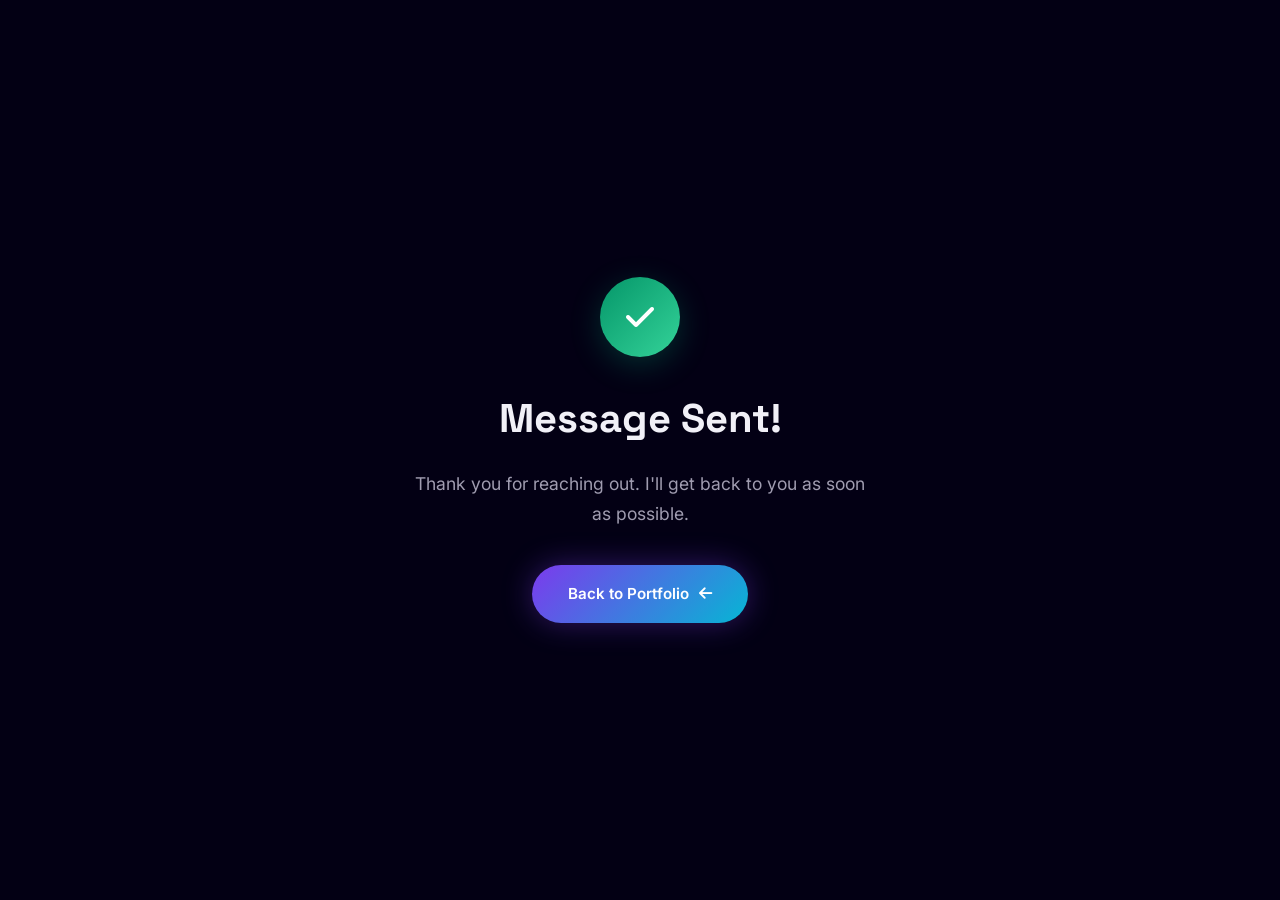
<file: thanks.html>
<!DOCTYPE html>
<html lang="en">
<head>
    <meta charset="UTF-8">
    <meta name="viewport" content="width=device-width, initial-scale=1.0">
    <title>Message Sent | Talha Khan</title>
    <link rel="stylesheet" href="style.css">
    <link href="https://fonts.googleapis.com/css2?family=Space+Grotesk:wght@300;400;500;600;700&family=Inter:wght@300;400;500;600;700;800&display=swap" rel="stylesheet">
    <link rel="stylesheet" href="https://cdnjs.cloudflare.com/ajax/libs/font-awesome/6.5.1/css/all.min.css">
</head>
<body>
    <div style="min-height:100vh;display:flex;align-items:center;justify-content:center;text-align:center;padding:40px;">
        <div>
            <div style="width:80px;height:80px;border-radius:50%;background:linear-gradient(135deg,#059669,#34D399);display:inline-flex;align-items:center;justify-content:center;margin-bottom:28px;box-shadow:0 8px 30px rgba(5,150,105,0.3);">
                <i class="fas fa-check" style="font-size:2rem;color:#fff;"></i>
            </div>
            <h1 style="font-family:'Space Grotesk',sans-serif;font-size:2.5rem;margin-bottom:16px;">Message Sent!</h1>
            <p style="color:var(--text-muted);font-size:1.1rem;max-width:450px;margin:0 auto 36px;">Thank you for reaching out. I'll get back to you as soon as possible.</p>
            <a href="index.html" class="btn btn-primary">
                <span>Back to Portfolio</span>
                <i class="fas fa-arrow-left"></i>
            </a>
        </div>
    </div>
</body>
</html>
</file>
<file: style.css>
/* ===== Variables & Reset ===== */
:root {
    --primary: #7C3AED;
    --primary-light: #A78BFA;
    --primary-glow: rgba(124, 58, 237, 0.4);
    --accent: #06B6D4;
    --accent-light: #67E8F9;
    --bg: #030014;
    --bg-2: #0A0520;
    --surface: #130D2E;
    --surface-2: #1A1040;
    --text: #F1F0F7;
    --text-muted: #A09CB0;
    --text-dim: #6C6880;
    --border: rgba(124, 58, 237, 0.15);
    --border-hover: rgba(124, 58, 237, 0.4);
    --gradient: linear-gradient(135deg, #7C3AED, #06B6D4);
    --gradient-text: linear-gradient(135deg, #A78BFA, #67E8F9);
    --gradient-card: linear-gradient(145deg, rgba(124, 58, 237, 0.08), rgba(6, 182, 212, 0.05));
    --radius: 16px;
    --radius-sm: 10px;
    --transition: 0.4s cubic-bezier(0.16, 1, 0.3, 1);
}

*, *::before, *::after {
    margin: 0;
    padding: 0;
    box-sizing: border-box;
}

html {
    scroll-behavior: smooth;
    scroll-padding-top: 80px;
}

body {
    font-family: 'Inter', -apple-system, sans-serif;
    background: var(--bg);
    color: var(--text);
    line-height: 1.7;
    overflow-x: hidden;
}

::selection {
    background: var(--primary);
    color: #fff;
}

a { text-decoration: none; color: inherit; transition: color var(--transition); }
img { max-width: 100%; display: block; }

.container {
    max-width: 1240px;
    margin: 0 auto;
    padding: 0 28px;
}

.highlight {
    background: var(--gradient-text);
    -webkit-background-clip: text;
    -webkit-text-fill-color: transparent;
    background-clip: text;
}

/* ===== Cursor Glow ===== */
.cursor-glow {
    position: fixed;
    width: 600px;
    height: 600px;
    background: radial-gradient(circle, rgba(124, 58, 237, 0.06) 0%, transparent 70%);
    border-radius: 50%;
    pointer-events: none;
    z-index: 0;
    transform: translate(-50%, -50%);
    transition: opacity 0.3s;
}

/* ===== Buttons ===== */
.btn {
    display: inline-flex;
    align-items: center;
    gap: 10px;
    padding: 16px 36px;
    border-radius: 60px;
    font-weight: 600;
    font-size: 0.95rem;
    cursor: pointer;
    border: none;
    font-family: inherit;
    transition: all var(--transition);
    position: relative;
    overflow: hidden;
}

.btn-primary {
    background: var(--gradient);
    color: #fff;
    box-shadow: 0 0 30px var(--primary-glow), 0 4px 15px rgba(0, 0, 0, 0.3);
}

.btn-primary:hover {
    transform: translateY(-3px);
    box-shadow: 0 0 50px var(--primary-glow), 0 8px 25px rgba(0, 0, 0, 0.4);
}

.btn-glass {
    background: rgba(255, 255, 255, 0.05);
    color: var(--text);
    border: 1px solid var(--border);
    backdrop-filter: blur(10px);
}

.btn-glass:hover {
    background: rgba(255, 255, 255, 0.1);
    border-color: var(--border-hover);
    transform: translateY(-3px);
}

.btn-full { width: 100%; justify-content: center; }

.btn-nav-cv {
    display: inline-flex;
    align-items: center;
    gap: 8px;
    padding: 10px 22px;
    border-radius: 60px;
    font-weight: 600;
    font-size: 0.85rem;
    background: var(--gradient);
    color: #fff;
    transition: all var(--transition);
}

.btn-nav-cv:hover { transform: translateY(-2px); box-shadow: 0 0 20px var(--primary-glow); }

/* ===== Navigation ===== */
.navbar {
    position: fixed;
    top: 0;
    left: 0;
    right: 0;
    z-index: 1000;
    padding: 18px 0;
    transition: all var(--transition);
}

.navbar.scrolled {
    background: rgba(3, 0, 20, 0.85);
    backdrop-filter: blur(24px) saturate(1.4);
    border-bottom: 1px solid var(--border);
    padding: 12px 0;
}

.nav-container {
    max-width: 1240px;
    margin: 0 auto;
    padding: 0 28px;
    display: flex;
    align-items: center;
    justify-content: space-between;
}

.nav-logo {
    font-family: 'Space Grotesk', sans-serif;
    font-size: 1.5rem;
    font-weight: 700;
    color: var(--text);
    display: inline-flex;
    align-items: center;
}

.logo-icon {
    display: inline-flex;
    align-items: center;
    justify-content: center;
    width: 44px;
    height: 44px;
    background: var(--gradient);
    border-radius: 12px;
    font-size: 1.1rem;
    font-weight: 800;
    color: #fff;
    letter-spacing: -0.5px;
    transition: all var(--transition);
    box-shadow: 0 0 20px var(--primary-glow);
}

.nav-logo:hover .logo-icon {
    transform: rotate(-5deg) scale(1.05);
    box-shadow: 0 0 30px var(--primary-glow);
}

.nav-links {
    display: flex;
    list-style: none;
    gap: 6px;
}

.nav-links a {
    color: var(--text-muted);
    padding: 10px 20px;
    border-radius: 60px;
    font-size: 0.88rem;
    font-weight: 500;
    transition: all var(--transition);
}

.nav-links a:hover,
.nav-links a.active {
    color: var(--text);
    background: rgba(124, 58, 237, 0.12);
}

.nav-toggle {
    display: none;
    flex-direction: column;
    gap: 5px;
    background: none;
    border: none;
    cursor: pointer;
    padding: 6px;
    z-index: 1001;
}

.nav-toggle span {
    width: 24px;
    height: 2px;
    background: var(--text);
    border-radius: 2px;
    transition: all var(--transition);
}

.nav-toggle.active span:nth-child(1) { transform: rotate(45deg) translate(5px, 5px); }
.nav-toggle.active span:nth-child(2) { opacity: 0; }
.nav-toggle.active span:nth-child(3) { transform: rotate(-45deg) translate(5px, -5px); }

/* ===== Hero ===== */
.hero {
    min-height: 100vh;
    display: flex;
    align-items: center;
    position: relative;
    padding: 120px 0 80px;
    overflow: hidden;
}

.hero-grid-bg {
    position: absolute;
    inset: 0;
    background-image:
        linear-gradient(rgba(124, 58, 237, 0.03) 1px, transparent 1px),
        linear-gradient(90deg, rgba(124, 58, 237, 0.03) 1px, transparent 1px);
    background-size: 60px 60px;
    mask-image: radial-gradient(ellipse 70% 60% at 50% 50%, black 30%, transparent 100%);
    -webkit-mask-image: radial-gradient(ellipse 70% 60% at 50% 50%, black 30%, transparent 100%);
}

.hero-particles {
    position: absolute;
    inset: 0;
    overflow: hidden;
}

.particle {
    position: absolute;
    border-radius: 50%;
    pointer-events: none;
    animation: particleFloat linear infinite;
}

@keyframes particleFloat {
    0% { transform: translateY(100vh) scale(0); opacity: 0; }
    10% { opacity: 1; }
    90% { opacity: 1; }
    100% { transform: translateY(-10vh) scale(1); opacity: 0; }
}

/* Hero split layout */
.hero-split {
    display: grid;
    grid-template-columns: 1.1fr 0.9fr;
    gap: 60px;
    align-items: center;
    position: relative;
    z-index: 1;
}

.hero-content { position: relative; z-index: 1; }

/* Hero image */
.hero-image {
    position: relative;
    display: flex;
    align-items: center;
    justify-content: center;
    animation: fadeInUp 1s ease 0.6s both;
}

.hero-image-wrapper {
    position: relative;
    width: 380px;
    height: 380px;
    display: flex;
    align-items: center;
    justify-content: center;
}

.hero-photo {
    width: 320px;
    height: 320px;
    border-radius: 50%;
    object-fit: cover;
    object-position: top;
    position: relative;
    z-index: 2;
    border: 4px solid rgba(124, 58, 237, 0.3);
    box-shadow: 0 20px 60px rgba(0, 0, 0, 0.3);
}

.hero-image-glow {
    position: absolute;
    width: 350px;
    height: 350px;
    border-radius: 50%;
    background: var(--gradient);
    opacity: 0.15;
    filter: blur(40px);
    animation: pulseGlow 4s ease-in-out infinite;
}

@keyframes pulseGlow {
    0%, 100% { transform: scale(1); opacity: 0.15; }
    50% { transform: scale(1.1); opacity: 0.25; }
}

.hero-image-ring {
    position: absolute;
    width: 370px;
    height: 370px;
    border-radius: 50%;
    border: 1px dashed rgba(124, 58, 237, 0.2);
    animation: spinSlow 25s linear infinite;
}

.hero-image-ring.ring-2 {
    width: 420px;
    height: 420px;
    border-color: rgba(6, 182, 212, 0.12);
    animation-direction: reverse;
    animation-duration: 35s;
}

@keyframes spinSlow {
    from { transform: rotate(0deg); }
    to { transform: rotate(360deg); }
}

/* Floating tech badges */
.float-badge {
    position: absolute;
    width: 48px;
    height: 48px;
    border-radius: 14px;
    background: var(--surface);
    border: 1px solid var(--border);
    display: flex;
    align-items: center;
    justify-content: center;
    font-size: 1.3rem;
    color: var(--primary-light);
    z-index: 3;
    box-shadow: 0 8px 25px rgba(0, 0, 0, 0.2);
    animation: floatBadge 3s ease-in-out infinite;
}

.fb-1 { top: 10%; right: 5%; animation-delay: 0s; color: #61DAFB; }
.fb-2 { bottom: 15%; right: 0%; animation-delay: 0.5s; color: #3776AB; }
.fb-3 { top: 5%; left: 10%; animation-delay: 1s; color: #ED8B00; }
.fb-4 { bottom: 10%; left: 5%; animation-delay: 1.5s; color: #339933; }

@keyframes floatBadge {
    0%, 100% { transform: translateY(0); }
    50% { transform: translateY(-10px); }
}

.hero-badge {
    display: inline-flex;
    align-items: center;
    gap: 10px;
    padding: 10px 24px;
    background: rgba(124, 58, 237, 0.1);
    border: 1px solid var(--border);
    border-radius: 60px;
    font-size: 0.85rem;
    color: var(--primary-light);
    margin-bottom: 40px;
    animation: fadeInUp 0.8s ease;
}

.badge-dot {
    width: 8px;
    height: 8px;
    background: #34D399;
    border-radius: 50%;
    animation: pulse-dot 2s infinite;
}

@keyframes pulse-dot {
    0%, 100% { box-shadow: 0 0 0 0 rgba(52, 211, 153, 0.4); }
    50% { box-shadow: 0 0 0 8px rgba(52, 211, 153, 0); }
}

.hero-name {
    font-family: 'Space Grotesk', sans-serif;
    margin-bottom: 28px;
}

.hero-name .line {
    display: block;
    overflow: hidden;
}

.line-1 {
    font-size: clamp(1.5rem, 3vw, 2rem);
    font-weight: 400;
    color: var(--text-muted);
    margin-bottom: 8px;
    animation: fadeInUp 0.8s ease 0.1s both;
}

.line-1 .highlight {
    font-weight: 700;
}

.line-2 {
    font-size: clamp(3rem, 8vw, 6rem);
    font-weight: 700;
    line-height: 1.05;
    animation: fadeInUp 0.8s ease 0.2s both;
}

.line-3 {
    font-size: clamp(3rem, 8vw, 6rem);
    font-weight: 700;
    line-height: 1.05;
    animation: fadeInUp 0.8s ease 0.3s both;
}

.stroke-text {
    -webkit-text-stroke: 2px var(--primary-light);
    -webkit-text-fill-color: transparent;
    background: none;
}

@keyframes fadeInUp {
    from { opacity: 0; transform: translateY(30px); }
    to { opacity: 1; transform: translateY(0); }
}

/* Typing effect */
.hero-roles {
    display: flex;
    align-items: center;
    gap: 10px;
    margin-bottom: 28px;
    font-size: 1.2rem;
    animation: fadeInUp 0.8s ease 0.35s both;
}

.role-label {
    color: var(--text-muted);
}

.role-text {
    background: var(--gradient-text);
    -webkit-background-clip: text;
    -webkit-text-fill-color: transparent;
    background-clip: text;
    font-weight: 700;
}

.typing-cursor {
    display: inline-block;
    color: var(--primary-light);
    font-weight: 300;
    animation: blink 0.8s step-end infinite;
}

@keyframes blink {
    50% { opacity: 0; }
}

.hero-desc {
    max-width: 560px;
    color: var(--text-muted);
    font-size: 1.1rem;
    margin-bottom: 40px;
    line-height: 1.8;
    animation: fadeInUp 0.8s ease 0.4s both;
}

.hero-buttons {
    display: flex;
    gap: 16px;
    flex-wrap: wrap;
    margin-bottom: 80px;
    animation: fadeInUp 0.8s ease 0.5s both;
}

.hero-stats {
    display: flex;
    align-items: center;
    gap: 40px;
    animation: fadeInUp 0.8s ease 0.6s both;
}

.stat { text-align: left; }

.stat-number {
    font-family: 'Space Grotesk', sans-serif;
    font-size: 3rem;
    font-weight: 700;
    line-height: 1;
    display: inline;
    background: var(--gradient-text);
    -webkit-background-clip: text;
    -webkit-text-fill-color: transparent;
    background-clip: text;
}

.stat-plus {
    font-family: 'Space Grotesk', sans-serif;
    font-size: 2rem;
    font-weight: 700;
    background: var(--gradient-text);
    -webkit-background-clip: text;
    -webkit-text-fill-color: transparent;
    background-clip: text;
}

.stat-label {
    display: block;
    font-size: 0.8rem;
    color: var(--text-dim);
    text-transform: uppercase;
    letter-spacing: 1.5px;
    margin-top: 6px;
    line-height: 1.4;
}

.stat-divider {
    width: 1px;
    height: 50px;
    background: var(--border);
}

.hero-scroll {
    position: absolute;
    bottom: 40px;
    right: 40px;
    display: flex;
    flex-direction: column;
    align-items: center;
    gap: 12px;
    animation: fadeInUp 0.8s ease 0.8s both;
}

.hero-scroll span {
    font-size: 0.7rem;
    text-transform: uppercase;
    letter-spacing: 3px;
    color: var(--text-dim);
    writing-mode: vertical-lr;
}

.scroll-line {
    width: 1px;
    height: 60px;
    background: var(--border);
    position: relative;
    overflow: hidden;
}

.scroll-line::after {
    content: '';
    position: absolute;
    top: -100%;
    left: 0;
    width: 100%;
    height: 50%;
    background: var(--gradient);
    animation: scrollDown 2s ease-in-out infinite;
}

@keyframes scrollDown {
    0% { top: -50%; }
    100% { top: 150%; }
}

/* ===== Sections ===== */
.section { padding: 120px 0; }

.section-header {
    margin-bottom: 70px;
}

.section-header.center { text-align: center; }

.section-tag {
    display: inline-block;
    font-family: 'Space Grotesk', monospace;
    font-size: 0.85rem;
    color: var(--primary-light);
    letter-spacing: 2px;
    text-transform: uppercase;
    margin-bottom: 16px;
    font-weight: 500;
}

.section-title {
    font-family: 'Space Grotesk', sans-serif;
    font-size: clamp(2rem, 5vw, 3.2rem);
    font-weight: 700;
    line-height: 1.2;
}

.section-subtitle {
    color: var(--text-muted);
    font-size: 1.05rem;
    margin-top: 16px;
    max-width: 500px;
}

.section-header.center .section-subtitle { margin-left: auto; margin-right: auto; }

/* ===== About ===== */
.about-grid {
    display: grid;
    grid-template-columns: 1fr 1fr;
    gap: 80px;
    align-items: start;
}

.about-lead {
    font-size: 1.3rem;
    color: var(--text);
    font-weight: 500;
    margin-bottom: 20px;
    line-height: 1.6;
}

.about-text p {
    color: var(--text-muted);
    margin-bottom: 18px;
    font-size: 1rem;
}

.about-cards {
    display: grid;
    grid-template-columns: 1fr 1fr;
    gap: 16px;
}

.about-card {
    background: var(--gradient-card);
    border: 1px solid var(--border);
    border-radius: var(--radius);
    padding: 30px 24px;
    transition: all var(--transition);
    position: relative;
    overflow: hidden;
}

.about-card::before {
    content: '';
    position: absolute;
    inset: 0;
    background: var(--gradient);
    opacity: 0;
    transition: opacity var(--transition);
}

.about-card:hover {
    border-color: var(--border-hover);
    transform: translateY(-6px);
    box-shadow: 0 20px 40px rgba(124, 58, 237, 0.1);
}

.about-card:hover::before { opacity: 0.05; }

.about-card * { position: relative; z-index: 1; }

.card-icon {
    width: 48px;
    height: 48px;
    background: rgba(124, 58, 237, 0.15);
    border-radius: 12px;
    display: flex;
    align-items: center;
    justify-content: center;
    margin-bottom: 18px;
    color: var(--primary-light);
    font-size: 1.2rem;
}

.about-card h3 {
    font-size: 1rem;
    margin-bottom: 6px;
    font-weight: 600;
}

.about-card p {
    font-size: 0.85rem;
    color: var(--text-dim);
    line-height: 1.5;
}

/* ===== Skills ===== */
.skills { background: var(--bg-2); }

.skills-marquee {
    margin-bottom: 60px;
    overflow: hidden;
    padding: 20px 0;
    mask-image: linear-gradient(90deg, transparent, black 10%, black 90%, transparent);
    -webkit-mask-image: linear-gradient(90deg, transparent, black 10%, black 90%, transparent);
}

.marquee-track {
    display: flex;
    animation: marquee 25s linear infinite;
}

.marquee-content {
    display: flex;
    align-items: center;
    gap: 24px;
    flex-shrink: 0;
    padding-right: 24px;
}

.marquee-item {
    font-family: 'Space Grotesk', sans-serif;
    font-size: 2rem;
    font-weight: 600;
    color: rgba(167, 139, 250, 0.15);
    white-space: nowrap;
}

.marquee-dot {
    width: 8px;
    height: 8px;
    background: rgba(124, 58, 237, 0.2);
    border-radius: 50%;
    flex-shrink: 0;
}

@keyframes marquee {
    0% { transform: translateX(0); }
    100% { transform: translateX(-50%); }
}

.skills-grid {
    display: grid;
    grid-template-columns: repeat(4, 1fr);
    gap: 20px;
}

.skill-card {
    background: var(--surface);
    border: 1px solid var(--border);
    border-radius: var(--radius);
    padding: 32px 28px;
    transition: all var(--transition);
}

.skill-card:hover {
    border-color: var(--border-hover);
    transform: translateY(-4px);
    box-shadow: 0 16px 40px rgba(124, 58, 237, 0.08);
}

.skill-card-header {
    display: flex;
    align-items: center;
    gap: 12px;
    margin-bottom: 24px;
}

.skill-card-header i {
    font-size: 1.2rem;
    color: var(--accent);
}

.skill-card-header h3 {
    font-family: 'Space Grotesk', sans-serif;
    font-size: 1rem;
    font-weight: 600;
}

.skill-list {
    display: flex;
    flex-direction: column;
    gap: 10px;
}

.skill-list span {
    color: var(--text-muted);
    font-size: 0.9rem;
    padding: 8px 0;
    border-bottom: 1px solid rgba(124, 58, 237, 0.06);
    transition: all var(--transition);
}

.skill-list span:last-child { border-bottom: none; }
.skill-list span:hover { color: var(--primary-light); padding-left: 8px; }

/* ===== Projects Overview Grid ===== */
.projects-overview {
    display: grid;
    grid-template-columns: repeat(3, 1fr);
    gap: 20px;
    margin-bottom: 80px;
}

.project-overview-card {
    background: var(--surface);
    border: 1px solid var(--border);
    border-radius: 18px;
    padding: 28px;
    display: flex;
    flex-direction: column;
    gap: 18px;
    transition: all var(--transition);
    position: relative;
    overflow: hidden;
    cursor: default;
    text-decoration: none;
    color: inherit;
}

a.project-overview-card { cursor: pointer; }

.project-overview-card::before {
    content: '';
    position: absolute;
    top: 0;
    left: 0;
    right: 0;
    height: 3px;
    background: var(--gradient);
    opacity: 0;
    transition: opacity var(--transition);
}

.project-overview-card:hover {
    border-color: var(--border-hover);
    transform: translateY(-6px);
    box-shadow: 0 16px 50px rgba(124, 58, 237, 0.08);
}

.project-overview-card:hover::before { opacity: 1; }

.poc-icon {
    width: 50px;
    height: 50px;
    border-radius: 14px;
    display: flex;
    align-items: center;
    justify-content: center;
    color: #fff;
    font-size: 1.2rem;
    flex-shrink: 0;
}

.poc-content h3 {
    font-family: 'Space Grotesk', sans-serif;
    font-size: 1.15rem;
    font-weight: 700;
    margin-bottom: 4px;
}

.poc-content p {
    color: var(--text-muted);
    font-size: 0.85rem;
    line-height: 1.4;
}

.poc-tags {
    display: flex;
    flex-wrap: wrap;
    gap: 6px;
}

.poc-tags span {
    background: rgba(124, 58, 237, 0.08);
    color: var(--primary-light);
    padding: 4px 12px;
    border-radius: 50px;
    font-size: 0.72rem;
    font-weight: 600;
    border: 1px solid rgba(124, 58, 237, 0.1);
}

.poc-link {
    display: flex;
    align-items: center;
    gap: 6px;
    font-size: 0.82rem;
    font-weight: 600;
    color: var(--accent);
    margin-top: auto;
    transition: gap var(--transition);
}

.poc-link.poc-private {
    color: var(--text-dim);
}

a.project-overview-card:hover .poc-link {
    gap: 10px;
}

/* Light mode overrides */
[data-theme="light"] .project-overview-card {
    background: #fff;
    border-color: rgba(0, 0, 0, 0.06);
    box-shadow: 0 1px 3px rgba(0, 0, 0, 0.04);
}

[data-theme="light"] .project-overview-card:hover {
    box-shadow: 0 12px 40px rgba(79, 70, 229, 0.06), 0 4px 12px rgba(0, 0, 0, 0.04);
}

[data-theme="light"] .poc-tags span {
    background: rgba(79, 70, 229, 0.06);
    border-color: rgba(79, 70, 229, 0.08);
    color: var(--primary);
}

/* Personal projects divider */
.personal-projects-divider {
    text-align: center;
    margin-bottom: 32px;
    position: relative;
}

.personal-projects-divider::before {
    content: '';
    position: absolute;
    top: 50%;
    left: 0;
    right: 0;
    height: 1px;
    background: var(--border);
}

.personal-projects-divider span {
    position: relative;
    background: var(--bg);
    padding: 0 24px;
    font-family: 'Space Grotesk', sans-serif;
    font-size: 0.9rem;
    font-weight: 600;
    color: var(--text-muted);
    letter-spacing: 1px;
    text-transform: uppercase;
}

.personal-projects-divider span i {
    color: var(--primary-light);
    margin-right: 8px;
}

[data-theme="light"] .personal-projects-divider span {
    background: var(--bg);
}

.projects-overview.personal {
    margin-bottom: 100px;
}

/* Project live link button */
.project-live-link {
    display: inline-flex;
    align-items: center;
    gap: 8px;
    margin-top: 20px;
    padding: 10px 24px;
    background: var(--gradient);
    color: #fff;
    border-radius: 50px;
    font-size: 0.85rem;
    font-weight: 600;
    transition: all var(--transition);
    box-shadow: 0 4px 15px var(--primary-glow);
}

.project-live-link:hover {
    transform: translateY(-2px);
    box-shadow: 0 6px 25px var(--primary-glow);
    color: #fff;
    gap: 12px;
}

/* ===== Projects ===== */
.project-showcase {
    display: grid;
    grid-template-columns: 1fr 1.4fr;
    gap: 60px;
    align-items: start;
    margin-bottom: 100px;
    padding: 50px;
    background: var(--surface);
    border: 1px solid var(--border);
    border-radius: 24px;
    transition: all var(--transition);
}

.project-showcase:hover {
    border-color: var(--border-hover);
    box-shadow: 0 24px 80px rgba(124, 58, 237, 0.06);
}

.project-showcase.reverse {
    grid-template-columns: 1.4fr 1fr;
    direction: rtl;
}

.project-showcase.reverse > * { direction: ltr; }

.project-showcase:last-child { margin-bottom: 0; }

.project-number {
    font-family: 'Space Grotesk', sans-serif;
    font-size: 4rem;
    font-weight: 700;
    -webkit-text-stroke: 1.5px var(--border-hover);
    -webkit-text-fill-color: transparent;
    line-height: 1;
    margin-bottom: 16px;
    display: block;
}

.project-name {
    font-family: 'Space Grotesk', sans-serif;
    font-size: 1.8rem;
    font-weight: 700;
    margin-bottom: 6px;
}

.project-tagline {
    color: var(--accent);
    font-size: 0.95rem;
    font-weight: 500;
    margin-bottom: 20px;
}

.project-description {
    color: var(--text-muted);
    font-size: 0.95rem;
    margin-bottom: 24px;
    line-height: 1.8;
}

.project-tech {
    display: flex;
    flex-wrap: wrap;
    gap: 8px;
}

.project-tech span {
    background: rgba(124, 58, 237, 0.1);
    color: var(--primary-light);
    padding: 6px 16px;
    border-radius: 60px;
    font-size: 0.78rem;
    font-weight: 500;
    border: 1px solid rgba(124, 58, 237, 0.15);
}

.project-gallery {
    display: grid;
    grid-template-columns: 1fr 1fr;
    gap: 12px;
}

.project-gallery.single {
    grid-template-columns: 1fr;
}

.gallery-item {
    position: relative;
    border-radius: var(--radius-sm);
    overflow: hidden;
    cursor: pointer;
    aspect-ratio: 16/10;
    border: 1px solid var(--border);
    background: var(--bg);
}

.gallery-item.wide { aspect-ratio: 16/9; }

.gallery-item img {
    width: 100%;
    height: 100%;
    object-fit: cover;
    transition: transform 0.6s cubic-bezier(0.16, 1, 0.3, 1);
}

.gallery-item:hover img { transform: scale(1.08); }

.gallery-overlay {
    position: absolute;
    inset: 0;
    background: linear-gradient(135deg, rgba(124, 58, 237, 0.8), rgba(6, 182, 212, 0.6));
    display: flex;
    flex-direction: column;
    align-items: center;
    justify-content: center;
    gap: 8px;
    opacity: 0;
    transition: opacity var(--transition);
}

.gallery-item:hover .gallery-overlay { opacity: 1; }

.gallery-overlay i { color: #fff; font-size: 1.4rem; }

.gallery-overlay span {
    color: #fff;
    font-weight: 600;
    font-size: 0.85rem;
}

.gallery-item-span {
    grid-column: 1 / -1;
}

/* Mobile app gallery */
.mobile-app-label {
    display: flex;
    align-items: center;
    gap: 8px;
    margin-top: 20px;
    margin-bottom: 14px;
    font-size: 0.85rem;
    font-weight: 600;
    color: var(--accent);
    text-transform: uppercase;
    letter-spacing: 1.5px;
}

.mobile-gallery {
    display: flex;
    gap: 16px;
    justify-content: center;
}

.mobile-frame {
    position: relative;
    width: 180px;
    height: 360px;
    border-radius: 28px;
    overflow: hidden;
    border: 3px solid var(--border-hover);
    background: var(--bg);
    cursor: pointer;
    transition: all var(--transition);
    box-shadow: 0 12px 40px rgba(0, 0, 0, 0.3), inset 0 0 0 1px rgba(255,255,255,0.05);
}

.mobile-frame::before {
    content: '';
    position: absolute;
    top: 8px;
    left: 50%;
    transform: translateX(-50%);
    width: 50px;
    height: 5px;
    background: rgba(255, 255, 255, 0.1);
    border-radius: 10px;
    z-index: 2;
}

.mobile-frame img {
    width: 100%;
    height: 100%;
    object-fit: cover;
    object-position: top;
    transition: transform 0.6s cubic-bezier(0.16, 1, 0.3, 1);
}

.mobile-frame:hover {
    transform: translateY(-8px);
    border-color: var(--primary);
    box-shadow: 0 20px 60px rgba(124, 58, 237, 0.2), inset 0 0 0 1px rgba(255,255,255,0.1);
}

.mobile-frame:hover img { transform: scale(1.05); }

.mobile-frame .gallery-overlay {
    position: absolute;
    inset: 0;
    background: linear-gradient(135deg, rgba(124, 58, 237, 0.8), rgba(6, 182, 212, 0.6));
    display: flex;
    flex-direction: column;
    align-items: center;
    justify-content: center;
    gap: 8px;
    opacity: 0;
    transition: opacity var(--transition);
    border-radius: 25px;
}

.mobile-frame:hover .gallery-overlay { opacity: 1; }

.empty-state {
    min-height: 200px;
}

.coming-soon {
    display: flex;
    flex-direction: column;
    align-items: center;
    justify-content: center;
    gap: 16px;
    padding: 60px;
    color: var(--text-dim);
    border: 2px dashed var(--border);
    border-radius: var(--radius);
    min-height: 200px;
}

.coming-soon i { font-size: 2rem; color: var(--primary-light); opacity: 0.4; }
.coming-soon span { font-size: 0.9rem; font-weight: 500; }

/* ===== Contact ===== */
.contact { background: var(--bg-2); }

.contact-grid {
    display: grid;
    grid-template-columns: 1fr 1.5fr;
    gap: 60px;
    align-items: start;
}

.contact-cards {
    display: flex;
    flex-direction: column;
    gap: 16px;
}

.contact-card {
    display: flex;
    align-items: center;
    gap: 20px;
    padding: 24px 28px;
    background: var(--surface);
    border: 1px solid var(--border);
    border-radius: var(--radius);
    transition: all var(--transition);
}

.contact-card:hover {
    border-color: var(--border-hover);
    transform: translateX(8px);
    box-shadow: 0 8px 30px rgba(124, 58, 237, 0.08);
}

.contact-card-icon {
    width: 50px;
    height: 50px;
    background: rgba(124, 58, 237, 0.12);
    border-radius: 14px;
    display: flex;
    align-items: center;
    justify-content: center;
    font-size: 1.2rem;
    color: var(--primary-light);
    flex-shrink: 0;
}

.contact-card-icon.linkedin { background: rgba(10, 102, 194, 0.15); color: #0A66C2; }
.contact-card-icon.cv { background: rgba(239, 68, 68, 0.12); color: #EF4444; }

.contact-card h4 {
    font-size: 0.95rem;
    font-weight: 600;
    margin-bottom: 2px;
}

.contact-card p {
    font-size: 0.85rem;
    color: var(--text-muted);
}

.contact-form { display: flex; flex-direction: column; gap: 20px; }

.form-group {
    position: relative;
}

.form-group input,
.form-group textarea {
    width: 100%;
    padding: 18px 20px 8px;
    background: var(--surface);
    border: 1px solid var(--border);
    border-radius: var(--radius-sm);
    color: var(--text);
    font-family: inherit;
    font-size: 0.95rem;
    transition: all var(--transition);
    outline: none;
}

.form-group label {
    position: absolute;
    top: 50%;
    left: 20px;
    transform: translateY(-50%);
    color: var(--text-dim);
    font-size: 0.9rem;
    transition: all var(--transition);
    pointer-events: none;
}

.form-group textarea ~ label {
    top: 18px;
    transform: none;
}

.form-group input:focus,
.form-group textarea:focus {
    border-color: var(--primary);
    box-shadow: 0 0 0 3px rgba(124, 58, 237, 0.1);
}

.form-group input:focus ~ label,
.form-group input:not(:placeholder-shown) ~ label {
    top: 8px;
    font-size: 0.7rem;
    color: var(--primary-light);
    transform: none;
}

.form-group textarea:focus ~ label,
.form-group textarea:not(:placeholder-shown) ~ label {
    top: 4px;
    font-size: 0.7rem;
    color: var(--primary-light);
}

.form-group textarea { resize: vertical; min-height: 130px; }

/* ===== Footer ===== */
.footer {
    padding: 40px 0;
    border-top: 1px solid var(--border);
}

.footer-content {
    display: flex;
    align-items: center;
    justify-content: space-between;
}

.footer-socials {
    display: flex;
    gap: 12px;
}

.footer-socials a {
    width: 42px;
    height: 42px;
    border-radius: 50%;
    border: 1px solid var(--border);
    display: flex;
    align-items: center;
    justify-content: center;
    color: var(--text-muted);
    transition: all var(--transition);
}

.footer-socials a:hover {
    background: var(--primary);
    border-color: var(--primary);
    color: #fff;
    transform: translateY(-3px);
}

.footer p {
    color: var(--text-dim);
    font-size: 0.85rem;
}

/* ===== Lightbox ===== */
.lightbox {
    position: fixed;
    inset: 0;
    background: rgba(3, 0, 20, 0.95);
    backdrop-filter: blur(20px);
    z-index: 2000;
    display: flex;
    align-items: center;
    justify-content: center;
    opacity: 0;
    pointer-events: none;
    transition: opacity var(--transition);
    padding: 60px;
}

.lightbox.active {
    opacity: 1;
    pointer-events: all;
}

.lightbox img {
    max-width: 90%;
    max-height: 85vh;
    border-radius: var(--radius);
    box-shadow: 0 30px 80px rgba(0, 0, 0, 0.5);
    transition: transform var(--transition);
}

.lightbox.active img {
    animation: lightboxIn 0.4s ease;
}

@keyframes lightboxIn {
    from { transform: scale(0.9); opacity: 0; }
    to { transform: scale(1); opacity: 1; }
}

.lightbox-close,
.lightbox-prev,
.lightbox-next {
    position: absolute;
    background: rgba(255, 255, 255, 0.08);
    border: 1px solid rgba(255, 255, 255, 0.1);
    color: #fff;
    cursor: pointer;
    transition: all var(--transition);
    backdrop-filter: blur(10px);
}

.lightbox-close {
    top: 24px;
    right: 32px;
    font-size: 1.8rem;
    width: 48px;
    height: 48px;
    border-radius: 50%;
    display: flex;
    align-items: center;
    justify-content: center;
}

.lightbox-prev,
.lightbox-next {
    top: 50%;
    transform: translateY(-50%);
    width: 52px;
    height: 52px;
    border-radius: 50%;
    display: flex;
    align-items: center;
    justify-content: center;
    font-size: 1.1rem;
}

.lightbox-prev { left: 24px; }
.lightbox-next { right: 24px; }

.lightbox-close:hover,
.lightbox-prev:hover,
.lightbox-next:hover {
    background: var(--primary);
    border-color: var(--primary);
}

.lightbox-caption {
    position: absolute;
    bottom: 24px;
    left: 50%;
    transform: translateX(-50%);
    background: rgba(255, 255, 255, 0.08);
    backdrop-filter: blur(10px);
    padding: 10px 24px;
    border-radius: 60px;
    color: #fff;
    font-size: 0.9rem;
    font-weight: 500;
    border: 1px solid rgba(255, 255, 255, 0.1);
}

/* ===== Animations ===== */
.reveal {
    opacity: 0;
    transform: translateY(40px);
    transition: opacity 0.8s ease, transform 0.8s cubic-bezier(0.16, 1, 0.3, 1);
}

.reveal.visible {
    opacity: 1;
    transform: translateY(0);
}

/* Staggered children animation */
.stagger-children .reveal-child {
    opacity: 0;
    transform: translateY(25px);
    transition: opacity 0.6s ease, transform 0.6s cubic-bezier(0.16, 1, 0.3, 1);
}

.stagger-children.visible .reveal-child {
    opacity: 1;
    transform: translateY(0);
}

.stagger-children.visible .reveal-child:nth-child(1) { transition-delay: 0.05s; }
.stagger-children.visible .reveal-child:nth-child(2) { transition-delay: 0.1s; }
.stagger-children.visible .reveal-child:nth-child(3) { transition-delay: 0.15s; }
.stagger-children.visible .reveal-child:nth-child(4) { transition-delay: 0.2s; }
.stagger-children.visible .reveal-child:nth-child(5) { transition-delay: 0.25s; }
.stagger-children.visible .reveal-child:nth-child(6) { transition-delay: 0.3s; }
.stagger-children.visible .reveal-child:nth-child(7) { transition-delay: 0.35s; }
.stagger-children.visible .reveal-child:nth-child(8) { transition-delay: 0.4s; }

/* Slide-in from left */
.reveal-left {
    opacity: 0;
    transform: translateX(-50px);
    transition: opacity 0.8s ease, transform 0.8s cubic-bezier(0.16, 1, 0.3, 1);
}

.reveal-left.visible {
    opacity: 1;
    transform: translateX(0);
}

/* Slide-in from right */
.reveal-right {
    opacity: 0;
    transform: translateX(50px);
    transition: opacity 0.8s ease, transform 0.8s cubic-bezier(0.16, 1, 0.3, 1);
}

.reveal-right.visible {
    opacity: 1;
    transform: translateX(0);
}

/* Scale up */
.reveal-scale {
    opacity: 0;
    transform: scale(0.85);
    transition: opacity 0.8s ease, transform 0.8s cubic-bezier(0.16, 1, 0.3, 1);
}

.reveal-scale.visible {
    opacity: 1;
    transform: scale(1);
}

/* Glowing border animation on project cards */
.project-showcase::after {
    content: '';
    position: absolute;
    inset: -1px;
    border-radius: 25px;
    background: var(--gradient);
    z-index: -1;
    opacity: 0;
    transition: opacity 0.6s ease;
}

.project-showcase { position: relative; }

.project-showcase:hover::after {
    opacity: 0.3;
    filter: blur(15px);
}

/* Shimmer on buttons */
.btn-primary::after {
    content: '';
    position: absolute;
    top: 0;
    left: -100%;
    width: 60%;
    height: 100%;
    background: linear-gradient(90deg, transparent, rgba(255,255,255,0.15), transparent);
    transition: none;
    animation: shimmer 3s ease-in-out infinite;
}

@keyframes shimmer {
    0% { left: -100%; }
    50% { left: 150%; }
    100% { left: 150%; }
}

/* Pulsing glow on skill cards */
.skill-card::after {
    content: '';
    position: absolute;
    inset: 0;
    border-radius: var(--radius);
    box-shadow: 0 0 0 0 var(--primary-glow);
    transition: box-shadow var(--transition);
    pointer-events: none;
}

.skill-card { position: relative; overflow: hidden; }

.skill-card:hover::after {
    box-shadow: 0 0 25px var(--primary-glow);
}

/* ===== Theme Toggle ===== */
.nav-right {
    display: flex;
    align-items: center;
    gap: 12px;
}

.theme-toggle {
    width: 42px;
    height: 42px;
    border-radius: 50%;
    border: 1px solid var(--border);
    background: rgba(255, 255, 255, 0.05);
    color: var(--text-muted);
    cursor: pointer;
    display: flex;
    align-items: center;
    justify-content: center;
    font-size: 1rem;
    transition: all var(--transition);
    position: relative;
    overflow: hidden;
}

.theme-toggle:hover {
    border-color: var(--primary);
    color: var(--primary-light);
    background: rgba(124, 58, 237, 0.1);
}

.theme-toggle .fa-sun {
    position: absolute;
    opacity: 1;
    transform: rotate(0deg);
    transition: all 0.4s ease;
}

.theme-toggle .fa-moon {
    position: absolute;
    opacity: 0;
    transform: rotate(180deg);
    transition: all 0.4s ease;
}

[data-theme="light"] .theme-toggle .fa-sun {
    opacity: 0;
    transform: rotate(-180deg);
}

[data-theme="light"] .theme-toggle .fa-moon {
    opacity: 1;
    transform: rotate(0deg);
}

/* ===== Testimonials ===== */
.testimonials {
    background: var(--bg-2);
}

/* Testimonials slider */
.testimonials-slider {
    max-width: 800px;
    margin: 0 auto;
    overflow: hidden;
    position: relative;
}

.testimonials-track {
    display: flex;
    transition: transform 0.6s cubic-bezier(0.16, 1, 0.3, 1);
}

.testimonial-card {
    min-width: 100%;
    background: var(--surface);
    border: 1px solid var(--border);
    border-radius: 24px;
    padding: 50px;
    position: relative;
    transition: all var(--transition);
    box-sizing: border-box;
}

.testimonial-card:hover {
    border-color: var(--border-hover);
    box-shadow: 0 20px 60px rgba(124, 58, 237, 0.08);
}

.testimonials-nav {
    display: flex;
    align-items: center;
    justify-content: center;
    gap: 20px;
    margin-top: 32px;
}

.testimonial-btn {
    width: 44px;
    height: 44px;
    border-radius: 50%;
    border: 1px solid var(--border);
    background: var(--surface);
    color: var(--text-muted);
    cursor: pointer;
    display: flex;
    align-items: center;
    justify-content: center;
    font-size: 0.9rem;
    transition: all var(--transition);
}

.testimonial-btn:hover {
    background: var(--primary);
    border-color: var(--primary);
    color: #fff;
    transform: scale(1.1);
}

.testimonials-dots {
    display: flex;
    gap: 8px;
}

.testimonial-dot {
    width: 10px;
    height: 10px;
    border-radius: 50%;
    background: var(--border);
    cursor: pointer;
    transition: all var(--transition);
}

.testimonial-dot.active {
    background: var(--primary);
    width: 28px;
    border-radius: 5px;
}

.testimonial-flag {
    display: inline-block;
    background: rgba(124, 58, 237, 0.1);
    color: var(--primary-light);
    padding: 2px 10px;
    border-radius: 50px;
    font-size: 0.75rem;
    font-weight: 600;
    margin-left: 6px;
    vertical-align: middle;
}

.testimonial-quote-icon {
    position: absolute;
    top: -20px;
    left: 40px;
    width: 48px;
    height: 48px;
    background: var(--gradient);
    border-radius: 14px;
    display: flex;
    align-items: center;
    justify-content: center;
    color: #fff;
    font-size: 1.2rem;
    box-shadow: 0 8px 25px var(--primary-glow);
}

.testimonial-text {
    font-size: 1.05rem;
    color: var(--text-muted);
    line-height: 1.9;
    font-style: italic;
    margin-bottom: 32px;
    border: none;
    padding: 0;
}

.testimonial-author {
    display: flex;
    align-items: center;
    justify-content: flex-end;
    gap: 20px;
}

.testimonial-stars {
    display: flex;
    gap: 4px;
}

.testimonial-stars i {
    color: #FBBF24;
    font-size: 1rem;
}

.testimonial-info h4 {
    font-family: 'Space Grotesk', sans-serif;
    font-size: 1.1rem;
    font-weight: 700;
}

.testimonial-info p {
    color: var(--accent);
    font-size: 0.85rem;
    font-weight: 500;
}

/* ===== Light Mode ===== */
[data-theme="light"] {
    --primary: #4F46E5;
    --primary-light: #6366F1;
    --primary-glow: rgba(79, 70, 229, 0.15);
    --accent: #0D9488;
    --accent-light: #14B8A6;
    --bg: #FAFBFF;
    --bg-2: #F1F3F9;
    --surface: #FFFFFF;
    --surface-2: #EDF0F7;
    --text: #1E293B;
    --text-muted: #475569;
    --text-dim: #94A3B8;
    --border: rgba(79, 70, 229, 0.1);
    --border-hover: rgba(79, 70, 229, 0.25);
    --gradient: linear-gradient(135deg, #4F46E5, #0D9488);
    --gradient-text: linear-gradient(135deg, #4F46E5, #0D9488);
    --gradient-card: linear-gradient(145deg, rgba(79, 70, 229, 0.03), rgba(13, 148, 136, 0.02));
}

[data-theme="light"] body {
    background: var(--bg);
}

[data-theme="light"] .cursor-glow {
    background: radial-gradient(circle, rgba(79, 70, 229, 0.03) 0%, transparent 70%);
}

/* Light navbar */
[data-theme="light"] .navbar.scrolled {
    background: rgba(250, 251, 255, 0.92);
    border-bottom-color: rgba(0, 0, 0, 0.06);
}

[data-theme="light"] .nav-links a:hover,
[data-theme="light"] .nav-links a.active {
    background: rgba(79, 70, 229, 0.08);
    color: var(--primary);
}

[data-theme="light"] .nav-toggle span {
    background: #334155;
}

/* Light hero */
[data-theme="light"] .hero-grid-bg {
    background-image:
        linear-gradient(rgba(79, 70, 229, 0.04) 1px, transparent 1px),
        linear-gradient(90deg, rgba(79, 70, 229, 0.04) 1px, transparent 1px);
}

[data-theme="light"] .stroke-text {
    -webkit-text-stroke: 2.5px var(--primary);
}

[data-theme="light"] .hero-badge {
    background: rgba(79, 70, 229, 0.06);
    border-color: rgba(79, 70, 229, 0.12);
}

[data-theme="light"] .stat-divider {
    background: rgba(0, 0, 0, 0.08);
}

[data-theme="light"] .hero-scroll span {
    color: #94A3B8;
}

[data-theme="light"] .scroll-line {
    background: rgba(0, 0, 0, 0.08);
}

/* Light buttons */
[data-theme="light"] .btn-primary {
    box-shadow: 0 4px 20px rgba(79, 70, 229, 0.25);
}

[data-theme="light"] .btn-primary:hover {
    box-shadow: 0 8px 30px rgba(79, 70, 229, 0.35);
}

[data-theme="light"] .btn-glass {
    background: rgba(79, 70, 229, 0.04);
    border-color: rgba(79, 70, 229, 0.15);
    color: var(--text);
}

[data-theme="light"] .btn-glass:hover {
    background: rgba(79, 70, 229, 0.08);
    border-color: rgba(79, 70, 229, 0.3);
}

/* Light marquee */
[data-theme="light"] .marquee-item {
    color: rgba(79, 70, 229, 0.08);
}

[data-theme="light"] .marquee-dot {
    background: rgba(79, 70, 229, 0.1);
}

/* Light cards */
[data-theme="light"] .about-card,
[data-theme="light"] .skill-card,
[data-theme="light"] .contact-card,
[data-theme="light"] .testimonial-card {
    background: #FFFFFF;
    border-color: rgba(0, 0, 0, 0.06);
    box-shadow: 0 1px 3px rgba(0, 0, 0, 0.04), 0 4px 12px rgba(0, 0, 0, 0.02);
}

[data-theme="light"] .about-card:hover,
[data-theme="light"] .skill-card:hover,
[data-theme="light"] .contact-card:hover {
    border-color: rgba(79, 70, 229, 0.15);
    box-shadow: 0 4px 20px rgba(79, 70, 229, 0.08), 0 8px 30px rgba(0, 0, 0, 0.04);
}

[data-theme="light"] .card-icon {
    background: rgba(79, 70, 229, 0.08);
    color: var(--primary);
}

[data-theme="light"] .skill-card-header i {
    color: var(--accent);
}

[data-theme="light"] .skill-list span {
    border-bottom-color: rgba(0, 0, 0, 0.04);
}

[data-theme="light"] .skill-list span:hover {
    color: var(--primary);
}

/* Light projects */
[data-theme="light"] .project-showcase {
    background: #FFFFFF;
    border-color: rgba(0, 0, 0, 0.06);
    box-shadow: 0 2px 8px rgba(0, 0, 0, 0.03), 0 8px 30px rgba(0, 0, 0, 0.03);
}

[data-theme="light"] .project-showcase:hover {
    border-color: rgba(79, 70, 229, 0.12);
    box-shadow: 0 8px 40px rgba(79, 70, 229, 0.06), 0 16px 50px rgba(0, 0, 0, 0.04);
}

[data-theme="light"] .project-showcase:hover::after {
    opacity: 0.15;
}

[data-theme="light"] .project-number {
    -webkit-text-stroke-color: rgba(79, 70, 229, 0.15);
}

[data-theme="light"] .project-tech span {
    background: rgba(79, 70, 229, 0.06);
    border-color: rgba(79, 70, 229, 0.1);
    color: var(--primary);
}

[data-theme="light"] .gallery-item {
    border-color: rgba(0, 0, 0, 0.06);
    box-shadow: 0 2px 8px rgba(0, 0, 0, 0.04);
}

[data-theme="light"] .coming-soon {
    border-color: rgba(79, 70, 229, 0.12);
    background: rgba(79, 70, 229, 0.02);
}

/* Light mobile frames */
[data-theme="light"] .mobile-frame {
    border-color: rgba(79, 70, 229, 0.15);
    background: #fff;
    box-shadow: 0 8px 30px rgba(0, 0, 0, 0.08), 0 2px 8px rgba(0, 0, 0, 0.04);
}

[data-theme="light"] .mobile-frame::before {
    background: rgba(0, 0, 0, 0.08);
}

[data-theme="light"] .mobile-frame:hover {
    border-color: var(--primary);
    box-shadow: 0 16px 50px rgba(79, 70, 229, 0.12), 0 4px 12px rgba(0, 0, 0, 0.06);
}

[data-theme="light"] .mobile-app-label {
    color: var(--accent);
}

/* Light testimonial */
[data-theme="light"] .testimonial-card:hover {
    box-shadow: 0 8px 40px rgba(79, 70, 229, 0.06), 0 16px 50px rgba(0, 0, 0, 0.04);
}

[data-theme="light"] .testimonial-quote-icon {
    box-shadow: 0 4px 15px rgba(79, 70, 229, 0.2);
}

[data-theme="light"] .testimonial-btn {
    background: #fff;
    border-color: rgba(0, 0, 0, 0.08);
}

[data-theme="light"] .testimonial-flag {
    background: rgba(79, 70, 229, 0.08);
    color: var(--primary);
}

/* Light contact form */
[data-theme="light"] .form-group input,
[data-theme="light"] .form-group textarea {
    background: #FFFFFF;
    border-color: rgba(0, 0, 0, 0.1);
}

[data-theme="light"] .form-group input:focus,
[data-theme="light"] .form-group textarea:focus {
    border-color: var(--primary);
    box-shadow: 0 0 0 3px rgba(79, 70, 229, 0.08);
}

[data-theme="light"] .form-group label {
    color: #94A3B8;
}

[data-theme="light"] .contact-card-icon {
    background: rgba(79, 70, 229, 0.06);
    color: var(--primary);
}

[data-theme="light"] .contact-card-icon.linkedin {
    background: rgba(10, 102, 194, 0.08);
}

[data-theme="light"] .contact-card-icon.cv {
    background: rgba(239, 68, 68, 0.06);
}

/* Light lightbox */
[data-theme="light"] .lightbox {
    background: rgba(30, 41, 59, 0.85);
}

[data-theme="light"] .lightbox-close,
[data-theme="light"] .lightbox-prev,
[data-theme="light"] .lightbox-next {
    background: rgba(255, 255, 255, 0.15);
    border-color: rgba(255, 255, 255, 0.2);
    color: #fff;
}

[data-theme="light"] .lightbox-close:hover,
[data-theme="light"] .lightbox-prev:hover,
[data-theme="light"] .lightbox-next:hover {
    background: var(--primary);
    border-color: var(--primary);
}

[data-theme="light"] .lightbox-caption {
    background: rgba(255, 255, 255, 0.15);
    color: #fff;
    border-color: rgba(255, 255, 255, 0.2);
}

/* Light footer */
[data-theme="light"] .footer {
    border-color: rgba(0, 0, 0, 0.06);
}

[data-theme="light"] .footer-socials a {
    border-color: rgba(0, 0, 0, 0.08);
    color: #475569;
}

[data-theme="light"] .footer-socials a:hover {
    background: var(--primary);
    border-color: var(--primary);
    color: #fff;
}

/* Light nav mobile */
[data-theme="light"] .nav-links {
    background: #FFFFFF;
    border-left-color: rgba(0, 0, 0, 0.06);
}

/* Light theme toggle button */
[data-theme="light"] .theme-toggle {
    background: rgba(79, 70, 229, 0.06);
    border-color: rgba(79, 70, 229, 0.1);
    color: #475569;
}

[data-theme="light"] .theme-toggle:hover {
    background: rgba(79, 70, 229, 0.1);
    color: var(--primary);
}

/* Light hero photo */
[data-theme="light"] .hero-photo {
    border-color: rgba(79, 70, 229, 0.2);
    box-shadow: 0 20px 60px rgba(0, 0, 0, 0.1);
}

[data-theme="light"] .hero-image-glow {
    opacity: 0.1;
}

[data-theme="light"] .hero-image-ring {
    border-color: rgba(79, 70, 229, 0.12);
}

[data-theme="light"] .hero-image-ring.ring-2 {
    border-color: rgba(13, 148, 136, 0.08);
}

[data-theme="light"] .float-badge {
    background: #fff;
    border-color: rgba(0, 0, 0, 0.06);
    box-shadow: 0 4px 15px rgba(0, 0, 0, 0.08);
}

/* Light skill card glow */
[data-theme="light"] .skill-card:hover::after {
    box-shadow: 0 0 20px rgba(79, 70, 229, 0.08);
}

/* Smooth transition for theme change */
[data-theme="light"] *,
[data-theme="light"] *::before,
[data-theme="light"] *::after {
    transition-duration: 0.3s;
}

/* ===== Responsive ===== */
@media (max-width: 1024px) {
    .hero-split { grid-template-columns: 1fr; gap: 40px; }
    .hero-image { order: -1; }
    .hero-image-wrapper { width: 280px; height: 280px; }
    .hero-photo { width: 240px; height: 240px; }
    .hero-image-glow { width: 260px; height: 260px; }
    .hero-image-ring { width: 270px; height: 270px; }
    .hero-image-ring.ring-2 { width: 310px; height: 310px; }
    .float-badge { width: 40px; height: 40px; font-size: 1.1rem; border-radius: 12px; }

    .skills-grid { grid-template-columns: repeat(2, 1fr); }
    .projects-overview { grid-template-columns: repeat(2, 1fr); }
    .project-showcase,
    .project-showcase.reverse {
        grid-template-columns: 1fr;
        direction: ltr;
        padding: 36px;
        gap: 36px;
    }
}

@media (max-width: 768px) {
    .nav-toggle { display: flex; }
    .btn-nav-cv { display: none; }

    .nav-links {
        position: fixed;
        top: 0;
        right: -100%;
        width: 75%;
        max-width: 320px;
        height: 100vh;
        background: var(--surface);
        flex-direction: column;
        padding: 100px 32px 32px;
        gap: 4px;
        border-left: 1px solid var(--border);
        transition: right var(--transition);
        z-index: 1000;
    }

    .nav-links.active { right: 0; }
    .nav-links a { font-size: 1rem; padding: 14px 20px; }

    .about-grid { grid-template-columns: 1fr; gap: 50px; }
    .about-cards { grid-template-columns: 1fr 1fr; }
    .contact-grid { grid-template-columns: 1fr; gap: 40px; }

    .hero-stats { gap: 24px; }

    .section { padding: 80px 0; }
    .project-showcase { margin-bottom: 40px; }
    .project-gallery { grid-template-columns: 1fr; }

    .cursor-glow { display: none; }
    .hero-scroll { display: none; }

    .footer-content { flex-direction: column; gap: 20px; text-align: center; }

    .mobile-gallery { flex-wrap: wrap; }
    .mobile-frame { width: 140px; height: 280px; }

    .testimonial-card { padding: 36px 28px; }

    .nav-right .btn-nav-cv { display: none; }
}

@media (max-width: 480px) {
    .hero-stats { flex-direction: column; align-items: flex-start; gap: 20px; }
    .stat-divider { width: 50px; height: 1px; }
    .hero-buttons { flex-direction: column; }
    .btn { justify-content: center; }
    .skills-grid { grid-template-columns: 1fr; }
    .projects-overview { grid-template-columns: 1fr; }
    .about-cards { grid-template-columns: 1fr; }
    .project-showcase { padding: 24px; }
    .contact-cards { flex-direction: column; }
}
</file>
